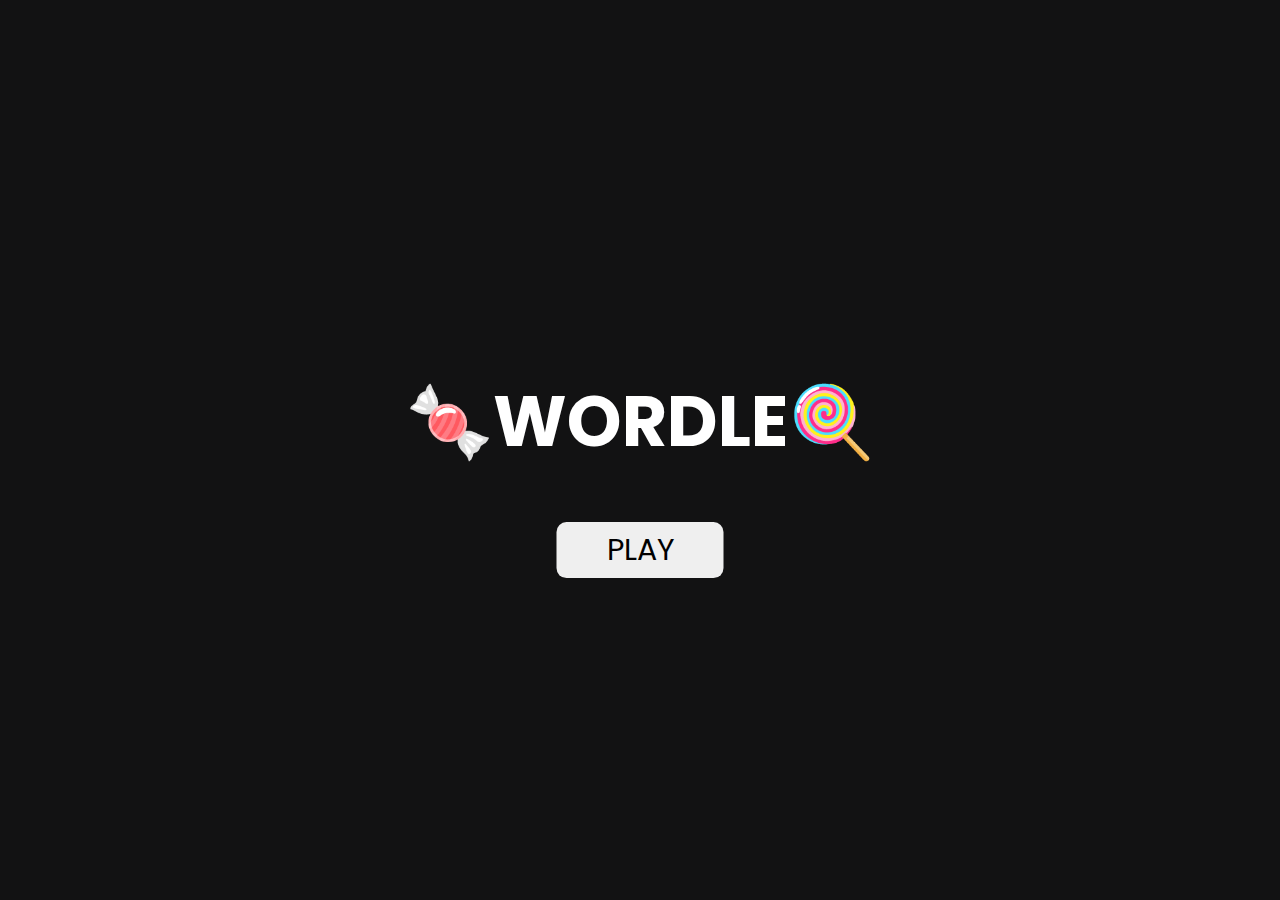
<file: wordle.html>
<!DOCTYPE html>
<html lang="en">
<head>
    <meta charset="UTF-8">
    <meta http-equiv="X-UA-Compatible" content="IE=edge">
    <meta name="viewport" content="width=device-width, initial-scale=1.0">
    <title>WORDLE</title>
    <link rel="stylesheet" href="./CSS/wordle.css">
    <link rel="icon" href="./candy.ico">
</head>
<body>
    <div id="load-container">
        <h1>🍬WORDLE🍭</h1>
        <button onclick="showHide();">PLAY</button>
    </div>
    
    <div id="game-container">
        <div id="score">Score :</div>
        <div id="game" class="game">
            <h1>👻 WORDLE 🧛‍♀️</h1>
            <div id="grid"></div>
            <div id="message">&nbsp;</div>
        </div>
    </div>

    <script src="./JS/worldle.js"></script>
</body>
</html>
</file>
<file: CSS/wordle.css>
@import url(https://fonts.googleapis.com/css2?family=Poppins:wght@300;400;500;600&display=swap);

*,
*::after,
*::before {
    box-sizing: border-box;
    font-family: Poppins;
}

body {
    background-color: rgb(18, 18, 19);
    color: #fff;
}

#load-container {
    display: flex;
    flex-direction: column;
    align-items: center;
    justify-content: center;
    position: absolute;
    top: 50%;
    left: 50%;
    transform: translate(-50%, -50%);
}

#load-container h1 {
    font-size: 70px;
}

#load-container button {
    border: 0;
    outline: 0;
    font-size: 30px;
    padding: 5px 50px;
    border-radius: 10px;
    cursor: pointer;
    transition: all 0.3s ease;
}

#load-container button:hover {
    transform: scale(1.2);
}

#game-container {
    display: none;
}

.game {
    display: flex;
    flex-direction: column;
    align-items: center;
    justify-content: center;
    position: absolute;
    top: 50%;
    left: 50%;
    transform: translate(-50%, -50%);
}

.row {
    margin: 5px;
    display: flex;
    flex-direction: row;
    justify-content: center;
}

.element {
    display: flex;
    justify-content: center;
    align-items: center;
    font-size: 30px;
    font-weight: bold;
    background-color: transparent;
    border: 2px solid rgb(58, 58, 60);
    padding: 30px;
    margin: 2px;
    width: 50px;
    height: 50px;
    perspective: 1000px;
    transition: transform 1s ease;
    transform-style: preserve-3d;
}

.typed {
    border-color: rgb(86, 87, 88);
    animation-name: typed;
    animation-duration: 0.1s;
}

.flipped {
    transform: rotateX(180deg) scaleY(-1);
}

.correct {
    color: white;
    background-color: rgb(83, 141, 78) !important;
    border-color: rgb(83, 141, 78) !important;
}

.invalid {
    color: white;
    background-color: rgb(181, 159, 59) !important;
    border-color: rgb(181, 159, 59) !important;
}

.wrong {
    pointer-events: none;
    disabled: true;
    color: white;
    background-color: rgb(58, 58, 60) !important;
    border-color: rgb(58, 58, 60) !important;
}

.input-field {
    border: 0;
    outline: 0;
    font-size: 24px;
    margin: 0 auto;
    margin-top: 20px;
    padding: 5px 10px;
    box-shadow: 0 0 3px 1px rgba(255, 255, 255, 0.5);
    border-radius: 10px;
    width: 350px;
}

.input-field:focus {
    box-shadow: 0 0 10px 1px rgba(255, 255, 255, 0.5);
}

.input-button {
    border: 0;
    outline: 0;
    font-size: 24px;
    margin: 0 auto;
    margin-top: 30px;
    box-shadow: 0 0 3px 1px rgba(255, 255, 255, 0.5);
    padding: 5px 10px;
    box-shadow: 0 0 3px 1px rgba(255, 255, 255, 0.5);
    border-radius: 10px;
    width: 350px;
    cursor: pointer;
    transition: all 0.3s ease;
}

.input-button:hover {
    background-color: rgba(0, 0, 0, 0.3);
    color: white;
    transform: scale(1.05);
}

#message {
    font-size: 16px;
    margin-top: 10px;
    margin-bottom: 10px;
}

.error {
    color: red;
}

.success {
    color: green;
}

/* Keyboard Styles */
.keyboard-row {
    display: flex;
    flex-direction: row;
    justify-content: center;
}

.keyboard-row button {
    border: 0;
    outline: 0;
    background-color: rgb(129, 131, 132);
    border-radius: 5px;
    color: #fff;
    font-size: 18px;
    padding: 10px 15px;
    margin: 5px;
    cursor: pointer;
    transition: all 0.3s ease;
}

.keyboard-row button:hover {
    background-color: rgb(110, 110, 110);
    transform: scale(1.05);
}

.enter {
    width: 100px !important;
}
.key {
    width: 50px;
}
.del {
    width: 80px !important;
}

/* animations */
@keyframes typed {
    0% {
        transform: scale(0.8);
    }
    50% {
        transform: scale(1.1);
    }
    100% {
        transform: scale(1);
    }
}
</file>
